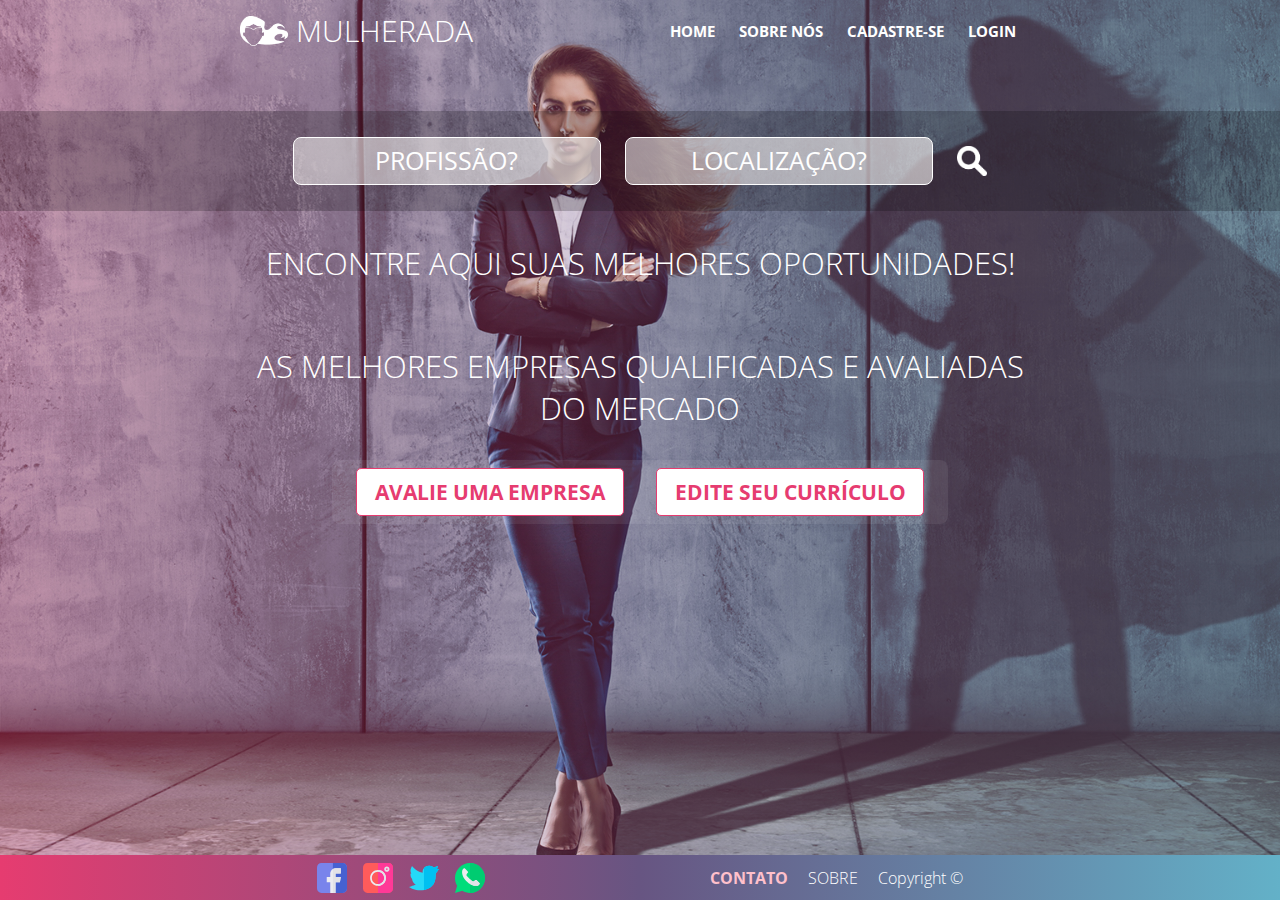
<file: index.html>
<!DOCTYPE html>
<html lang="pt-br">
    <head>
        <meta charset="UTF-8">
        <meta name="viewport" content="width=device-width, initial-scale=1.0">
        <meta http-equiv="X-UA-Compatible" content="ie=edge">
        <title>MULHERADA</title>
        <link href="https://fonts.googleapis.com/css?family=Open+Sans:300" rel="stylesheet">
        <link rel="stylesheet" href="./css/main.css">
    </head>
    
    <body>
        <!--Esse container-body deixa todo a página centralizada com margem igual -->
        <!-- <div class="container-body"></div> -->
        <!-- HEADER FIXO -->
        <header>
            <div class="container">
                <div>
                    <img src="./img/ww_white.png" />
                    <span class="mulherada-logo">MULHERADA</span>
                </div>
                <nav>
                    <a href="index.html">Home</a>
                    <a href="sobrenos.html">Sobre nós</a>
                    <a href="cadastro-usuario.html">Cadastre-se</a>
                    <a href="login.html">Login</a>
                </nav>
            </div>
        </header>
        <!-- MAIN -->
        <main>

            <!-- BUSCA -->
            <section class="busca-container centralizado">
                <div class="container">

                    <section class= "busca">
                        <span for="cargo"></span>
                        <input id="cargo"  type="text" name="cargo" size="30" placeholder="PROFISSÃO?">
                    </section>
                    
                    <section class= "busca">
                        <span for="localidade"></span>
                        <input id="localidade" type="text" name="cargo" size="30" placeholder="LOCALIZAÇÃO?">
                    </section>
                    <a href="lista-vagas.html"><img class="botao-busca" src="./img/branco.png" alt="" srcset=""></a>
                </div>
                
            </section>

            <section class="texto-container centralizado">
                <div class="container">
                    <p>ENCONTRE AQUI SUAS MELHORES OPORTUNIDADES!</p>
                    <p>AS MELHORES EMPRESAS QUALIFICADAS E AVALIADAS DO MERCADO</p>
                </div>
            </section>

            <section class="conteudo-container centralizado">
                <div class="container">
                    <a class="button" href="avaliacao.html">AVALIE UMA EMPRESA</a>
                    <a class="button" href="curriculo.html">EDITE SEU CURRÍCULO</a>
                </div>
            </section>
        </main>
        
        
        <!-- FOOTER FIXO-->
        <footer class="centralizado">
            <div class="container">
                <div class="img-footer">
                    <img src="./img/facebook (1).svg" alt="facebook" srcset="">
                    <img src="./img/instagram (1).svg" alt="instagran" srcset="">
                    <img src="./img/twitter.svg" alt="twitter" srcset="">
                    <img src="./img/whatsapp.svg" alt="whatsapp" srcset="">
                </div>
                <ul>
                    <li><a class="email-index" href="mailto:priscilauchoaa@gmail.com" target="_top">CONTATO</a></li>
                    <li>SOBRE</li>
                    <li>Copyright ©</li>
                </ul>
            </div>
        </footer>

    
</html>
</file>
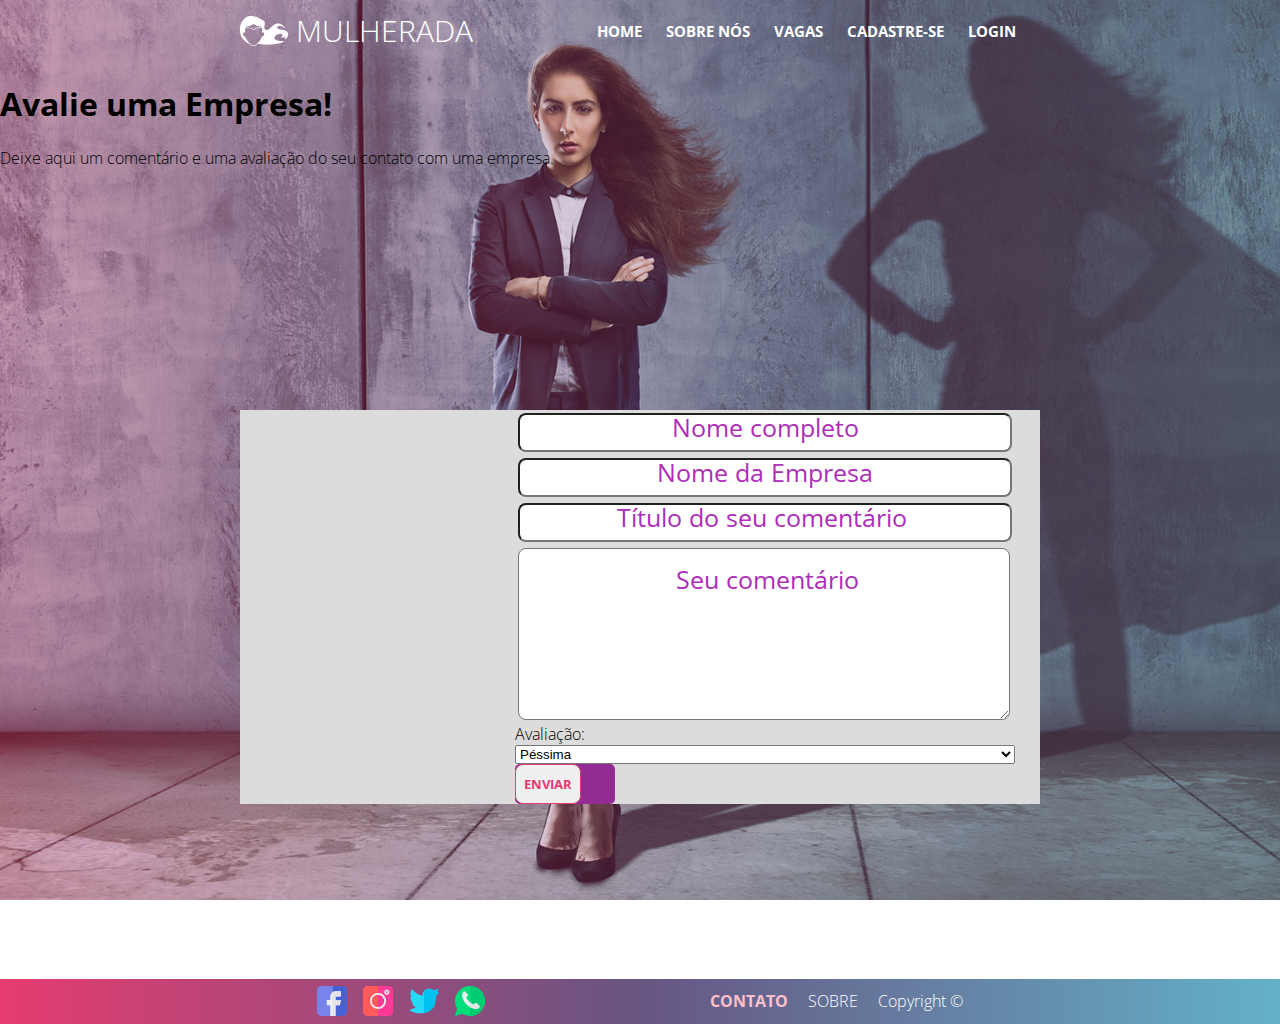
<file: avaliacao.html>
<!-- MAYARA -  avaliação de empresas -->
<!DOCTYPE html>
<html lang="pt-br">
    <head>
        <meta charset="UTF-8">
        <meta name="viewport" content="width=device-width, initial-scale=1.0">
        <meta http-equiv="X-UA-Compatible" content="ie=edge">
        <title>MULHERADA</title>
        <link href="https://fonts.googleapis.com/css?family=Open+Sans:300" rel="stylesheet">
        <link rel="stylesheet" href="./css/main.css">
        <link href="https://fonts.googleapis.com/css?family=Open+Sans:300" rel="stylesheet">
        <link rel="stylesheet" href="./css/main.css">
        <link rel="stylesheet" href="css/stylesAvaliacao.css">
    
    </head>
    
    <body>
        <!--Esse container-body deixa todo a página centralizada com margem igual -->
        <!-- <div class="container-body"></div> -->
       <!-- HEADER FIXO -->
        <header>
            <div class="container">
                <div>
                    <img src="./img/ww_white.png    " />
                    <span class="mulherada-logo">MULHERADA</span>
                        </div>
                            <nav>
                                <a href="index.html">Home</a>
                                <a href="sobrenos.html">Sobre nós</a>
                                <a href="vagas.html">Vagas</a>
                                <a href="usuario.html">Cadastre-se</a>
                                <a href="usuario.html">Login</a>
                            </nav>
                    </div>
        </header>
       
     <div class="centralizarH1">
        <h1>Avalie uma Empresa!</h1>
     </div>

     <div class="centralizarP">
        <p>Deixe aqui um comentário e uma avaliação do seu contato com uma empresa.</p>
     </div>
     
    <main class="centralizado">
        <form class="container" action="." method="post">
            <div class="avaliacao-empresa">
                 <input type="text" placeholder="Nome completo">
                 <input type="text" placeholder="Nome da Empresa">
                <input type="text" placeholder="Título do seu comentário ">
                <textarea name="" id="" cols="30" rows="10" placeholder=" Seu comentário"></textarea>
                Avaliação: <select>
                        <option>Péssima</option>
                        <option>Ruím</option>
                        <option>Normal</option>
                        <option>Boa</option>
                        <option>Ótima</option>
                    </select>
                    <div class="botao-avaliacao">
                        <Button>Enviar</Button>
                    </div>
            </div>
        </form>
        <!-- <img src="img/executivo-etnico-africano-com-adesivos-no-escritorio_79295-4908.jpg" alt=""> -->
    </main>

   <footer class="centralizado">
            <div class="container">
                <div class="img-footer">
                    <img src="./img/facebook (1).svg" alt="facebook" srcset="">
                    <img src="./img/instagram (1).svg" alt="instagran" srcset="">
                    <img src="./img/twitter.svg" alt="twitter" srcset="">
                    <img src="./img/whatsapp.svg" alt="whatsapp" srcset="">
                </div>
                <ul>
                    <li><a class="email-index" href="mailto:priscilauchoaa@gmail.com" target="_top">CONTATO</a></li>
                    <li>SOBRE</li>
                    <li>Copyright ©</li>
                </ul>
            </div>
        </footer>
</body>

</html>
</file>
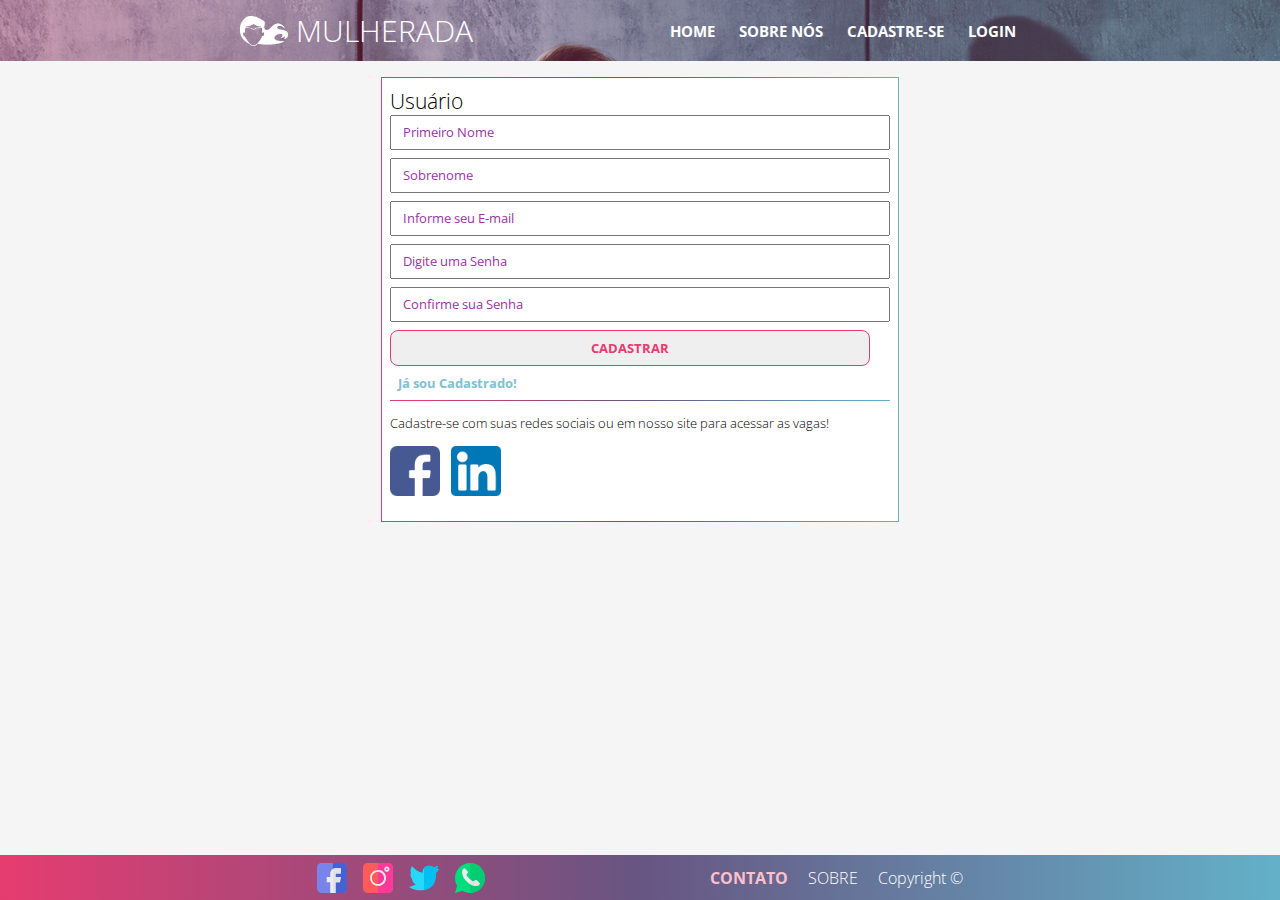
<file: cadastro-usuario.html>
<!DOCTYPE html>
<html lang="pt-br">

    <head>
        <meta charset="UTF-8">
        <meta name="viewport" content="width=device-width, initial-scale=1.0">
        <meta http-equiv="X-UA-Compatible" content="ie=edge">
        <title>MULHERADA</title>
        <link href="https://fonts.googleapis.com/css?family=Open+Sans:300" rel="stylesheet">
        <link rel="stylesheet" href="./css/main.css">
        <link rel="stylesheet" href="./css/usuario.css">
    </head>

    <body>
        <!--Esse container-body deixa todo a página centralizada com margem igual -->
        <!-- <div class="container-body"></div> -->
        <!-- HEADER FIXO -->
        <header>
            <div class="container">
                <div>
                    <img src="./img/ww_white.png" />
                    <span class="mulherada-logo">MULHERADA</span>
                </div>
                <nav>
                    <a href="index.html">Home</a>
                    <a href="sobrenos.html">Sobre nós</a>
                    <a href="cadastro-usuario.html">Cadastre-se</a>
                    <a href="login.html">Login</a>
                </nav>
            </div>
        </header>


        <!-- MAIN -->
        <main>

            <div class="centralizado">


                <form class="form-usuario borda-padrao" name="formUsuario" action="" method="POST">

                    <span class="user">Usuário</span>

                    <input type="text" name="nome" required="required" placeholder="Primeiro Nome">
                    <input type="text" name="sobrenome" required="required" placeholder="Sobrenome">
                    <input type="email" name="email" required="required" placeholder="Informe seu E-mail">
                    <input type="password" name="senha" required="required" placeholder="Digite uma Senha">
                    <input type="password" name="senha" required="required" placeholder="Confirme sua Senha ">
                    <input type="submit" name="enviar" value="Cadastrar">

                    <a href="login.html"> Já sou Cadastrado! </a>

                    <div class="divisor-horizontal"></div>

                    <p> Cadastre-se com suas redes sociais ou em nosso site para acessar as vagas!</p>

                    <p class="botoes-rede-social">
                        <img src="./img/facebook.png">
                        <img src="./img/linkedin.png">
                    </p>
                </form>
            </div>
        </main>

        <footer class="centralizado">
            <div class="container">
                <div class="img-footer">
                    <img src="./img/facebook (1).svg" alt="facebook" srcset="">
                    <img src="./img/instagram (1).svg" alt="instagran" srcset="">
                    <img src="./img/twitter.svg" alt="twitter" srcset="">
                    <img src="./img/whatsapp.svg" alt="whatsapp" srcset="">
                </div>
                <ul>
                    <li><a class="email-index" href="mailto:priscilauchoaa@gmail.com" target="_top">CONTATO</a></li>
                    <li>SOBRE</li>
                    <li>Copyright ©</li>
                </ul>
            </div>
        </footer>
    </body>

</html>
</file>
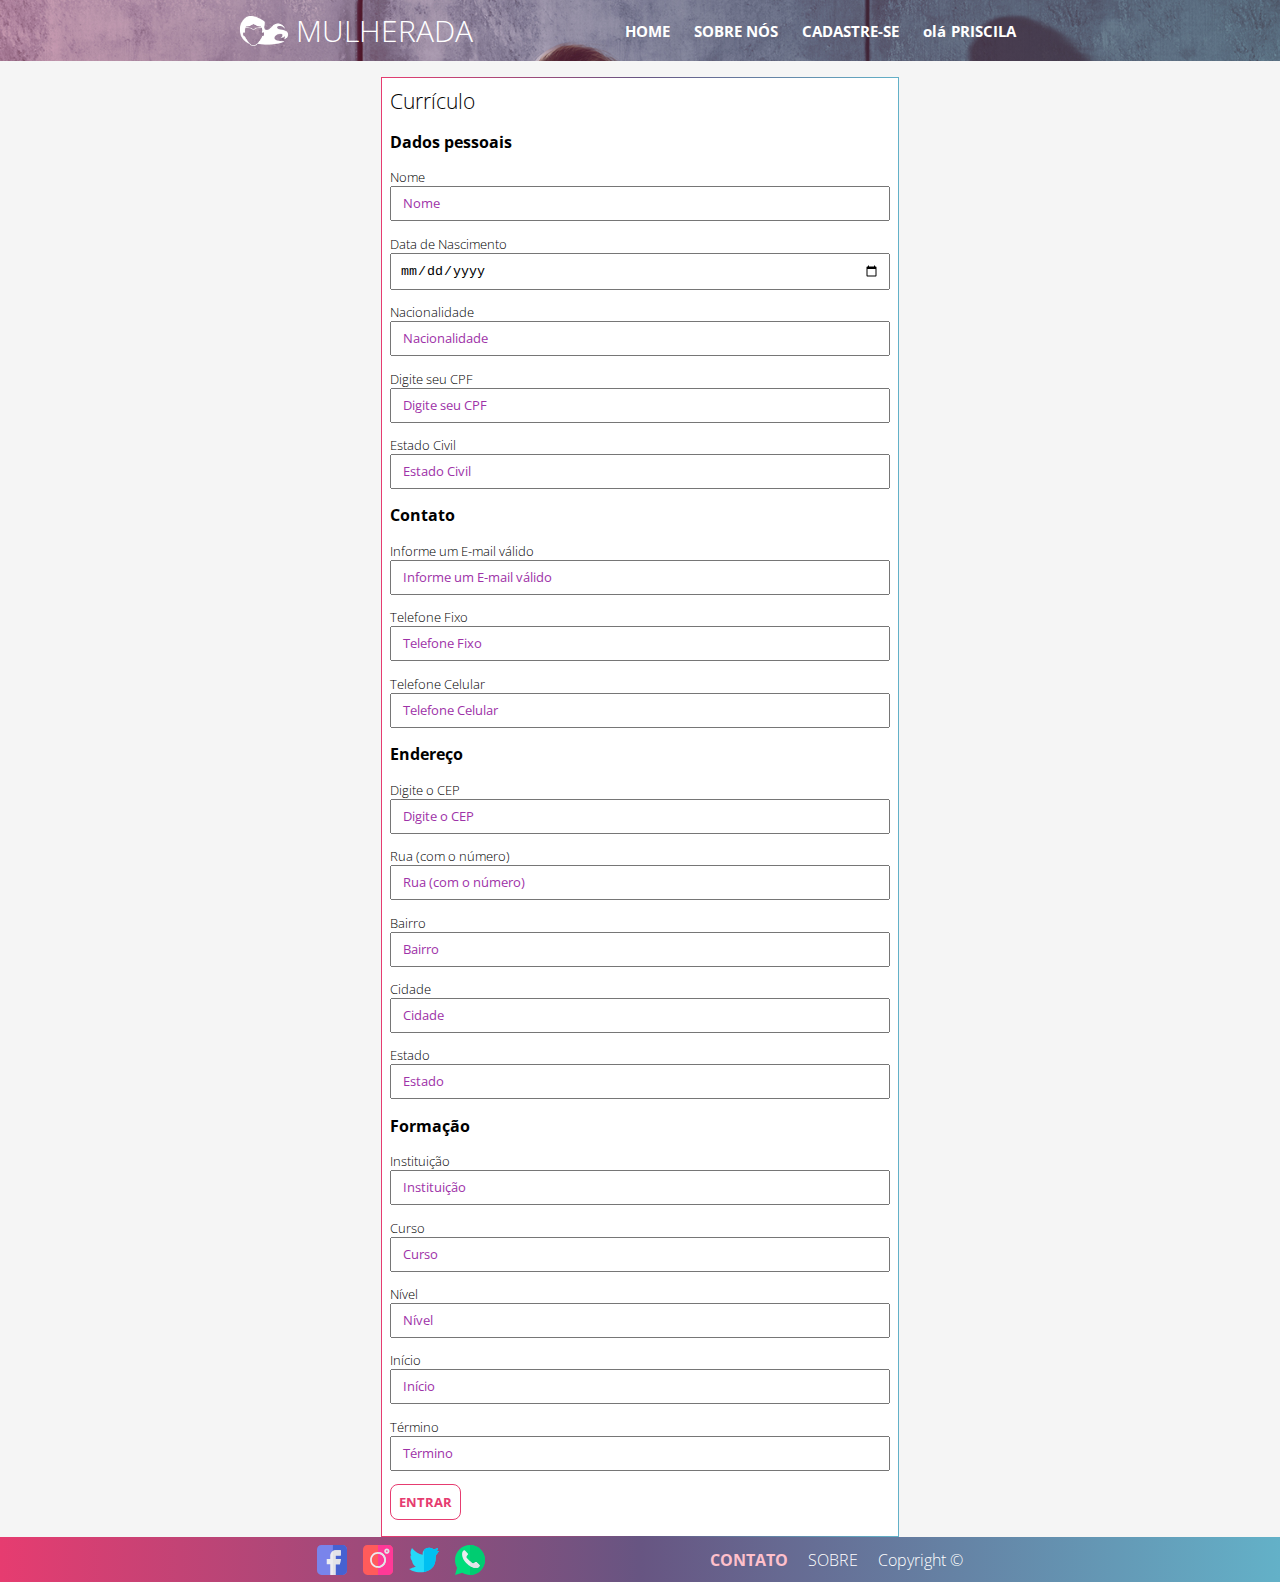
<file: curriculo.html>
<!-- ESTER -cadastro do curriculo do usuário -->
<!DOCTYPE html>
<html lang="pt-br">
    <head>
        <meta charset="UTF-8">
        <meta name="viewport" content="width=device-width, initial-scale=1.0">
        <meta http-equiv="X-UA-Compatible" content="ie=edge">
        <title>MULHERADA</title>
        <link href="https://fonts.googleapis.com/css?family=Open+Sans:300" rel="stylesheet">
        <link rel="stylesheet" href="./css/main.css">
        <link rel="stylesheet" href="./css/usuario.css">
    </head>
    
    <body>
        <!--Esse container-body deixa todo a página centralizada com margem igual -->
        <!-- <div class="container-body"></div> -->
        <!-- HEADER FIXO -->
        <header>
            <div class="container">
                <div>
                    <img src="./img/ww_white.png" />
                    <span class="mulherada-logo">MULHERADA</span>
                </div>
                <nav>
                    <a href="index.html">Home</a>
                    <a href="sobrenos.html">Sobre nós</a>
                    <a href="cadastro-usuario.html">Cadastre-se</a>
                    <a href="login.html"><div>Olá </div> Priscila</a>
                </nav>
            </div>
        </header>

        <main>

            <div class="centralizado">

                <form class="form-usuario borda-padrao" name="formUsuario" action="" method="POST">


                    <span class="user">Currículo</span>

                    <h3>Dados pessoais</h3>

                    <p class="nome">
                        Nome <input type="text" name="nome" required="required" placeholder="Nome">
                    </p>

                    <p class="dataNascimento">
                        Data de Nascimento <input type="date" name="calendario" required="required" placeholder="Data de Nascimento">
                    </p>

                    <p class="nacionalidade">
                        Nacionalidade <input type="text" name="nacionalidade" required="required" placeholder="Nacionalidade">
                    </p>

                    <p class="cpf">
                        Digite seu CPF <input type="number" name="numero" required="required" placeholder="Digite seu CPF">
                    </p>

                    <p class="estadoCivil">
                        Estado Civil <input type="text" name="estadoCivil" required="required" placeholder="Estado Civil">
                    </p>

                    <h3>Contato</h3>

                    <p class="email">
                        Informe um E-mail válido <input type="email" name="email" required="required" placeholder="Informe um E-mail válido">
                    </p>

                    <p class="telefone">
                        Telefone Fixo <input type="text" name="telefone" required="required" placeholder="Telefone Fixo">
                    </p>

                    <p class="telefoneCel">
                        Telefone Celular <input type="text" name="telefoneCel" required="required" placeholder="Telefone Celular">
                    </p>

                    <h3>Endereço</h3>

                    <p class="cep">
                        Digite o CEP <input type="text" name="cep" required="required" placeholder="Digite o CEP">
                    </p>

                    <p class="rua">
                        Rua (com o número) <input type="text" name="rua" required="required" placeholder="Rua (com o número)">
                    </p>

                    <p class="bairro">
                        Bairro <input type="text" name="bairro" required="required" placeholder="Bairro">
                    </p>

                    <p class="cidade">
                        Cidade <input type="text" name="cidade" required="required" placeholder="Cidade">
                    </p>

                    <p class="estado">
                        Estado <input type="text" name="estado" required="required" placeholder="Estado">
                    </p>

                    <h3>Formação</h3>

                    <p class="Instituição">
                        Instituição <input type="text" name="Instituição" required="required" placeholder="Instituição">
                    </p>

                    <p class="curso">
                        Curso <input type="text" name="curso" required="required" placeholder="Curso">
                    </p>

                    <p class="nivel">
                        Nível <input type="text" name="nivel" required="required" placeholder="Nível">
                    </p>

                    <p class="periodo">
                        Início <input type="text" name="inicio" required="required" placeholder="Início">
                    </p>

                    <p class="periodo">
                        Término <input type="text" name="termino" required="required" placeholder="Término">
                    </p>

                    <a href="index-logado.html" class="button" type="submit">Entrar</a>

                </form>
            </div>
        </main>

        <footer class="centralizado">
                <div class="container">
                    <div class="img-footer">
                        <img src="./img/facebook (1).svg" alt="facebook" srcset="">
                        <img src="./img/instagram (1).svg" alt="instagran" srcset="">
                        <img src="./img/twitter.svg" alt="twitter" srcset="">
                        <img src="./img/whatsapp.svg" alt="whatsapp" srcset="">
                    </div>
                    <ul>
                        <li><a class="email-index" href="mailto:priscilauchoaa@gmail.com" target="_top">CONTATO</a></li>
                        <li>SOBRE</li>
                        <li>Copyright ©</li>
                    </ul>
                </div>
            </footer>
    </body>

    </html>
</file>
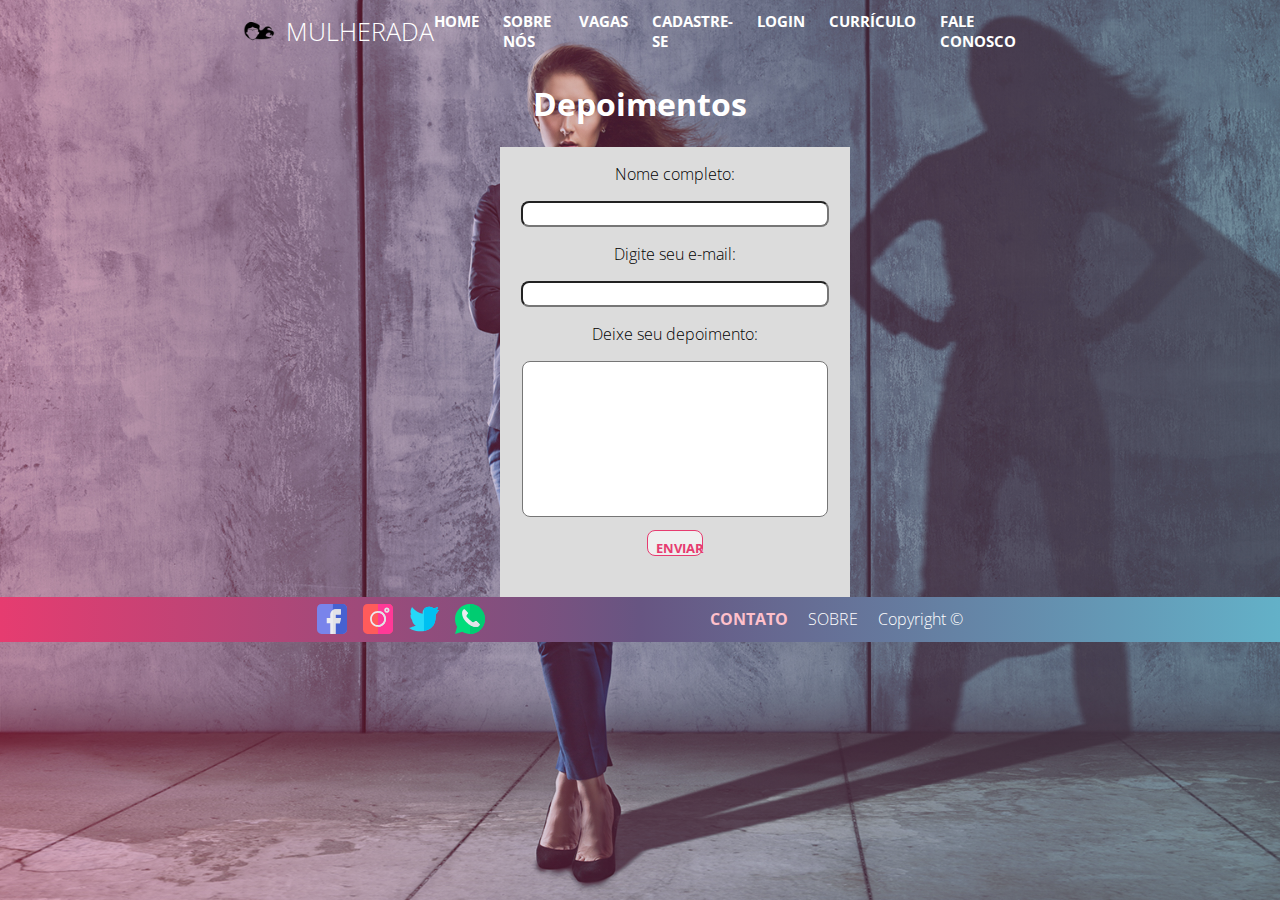
<file: depoimentos.html>
<!-- ALINE - postar depoimentos -->
<!DOCTYPE html>
<html lang="pt-br">
    <head>
        <meta charset="UTF-8">
        <meta name="viewport" content="width=device-width, initial-scale=1.0">
        <meta http-equiv="X-UA-Compatible" content="ie=edge">
        <title>MULHERADA</title>
        <link href="https://fonts.googleapis.com/css?family=Open+Sans:300" rel="stylesheet">
        <link rel="stylesheet" href="./css/main.css">
        <link rel="stylesheet" href="css/depoimento.css">
    </head>
    
    <body>
        <!--Esse container-body deixa todo a página centralizada com margem igual -->
        <!-- <div class="container-body"></div> -->
       <!-- HEADER FIXO -->
        <header>
            <div class="container">
                <div>
                    <img src="./img/icone1.png    " />
                    <span>MULHERADA</span>
                </div>
                <nav>
                    <a href="index.html">Home</a>
                    <a href="sobrenos.html">Sobre nós</a>
                    <a href="vagas.html">Vagas</a>
                    <a href="usuario.html">Cadastre-se</a>
                    <a href="usuario.html">Login</a>
                    <a href="curriculo.html">Currículo</a>
                <a href="faleconosco.html">fale Conosco</a>
                    
                    
                </nav>
            </div>
        </header>

        <h1>Depoimentos</h1>

        <div class="depoimento">
            <p>Nome completo:</p>
            <input type="nome">
            <p>Digite seu e-mail:</p>
            <input type="email">
            <p>Deixe seu depoimento:</p>
            <textarea> </textarea>
            <button>Enviar </button> 
        
        </div>
        <footer class="centralizado">
                <div class="container">
                    <div class="img-footer">
                        <img src="./img/facebook (1).svg" alt="facebook" srcset="">
                        <img src="./img/instagram (1).svg" alt="instagran" srcset="">
                        <img src="./img/twitter.svg" alt="twitter" srcset="">
                        <img src="./img/whatsapp.svg" alt="whatsapp" srcset="">
                    </div>
                    <ul>
                        <li><a class="email-index" href="mailto:priscilauchoaa@gmail.com" target="_top">CONTATO</a></li>
                        <li>SOBRE</li>
                        <li>Copyright ©</li>
                    </ul>
                </div>
            </footer>
       </body>
</file>
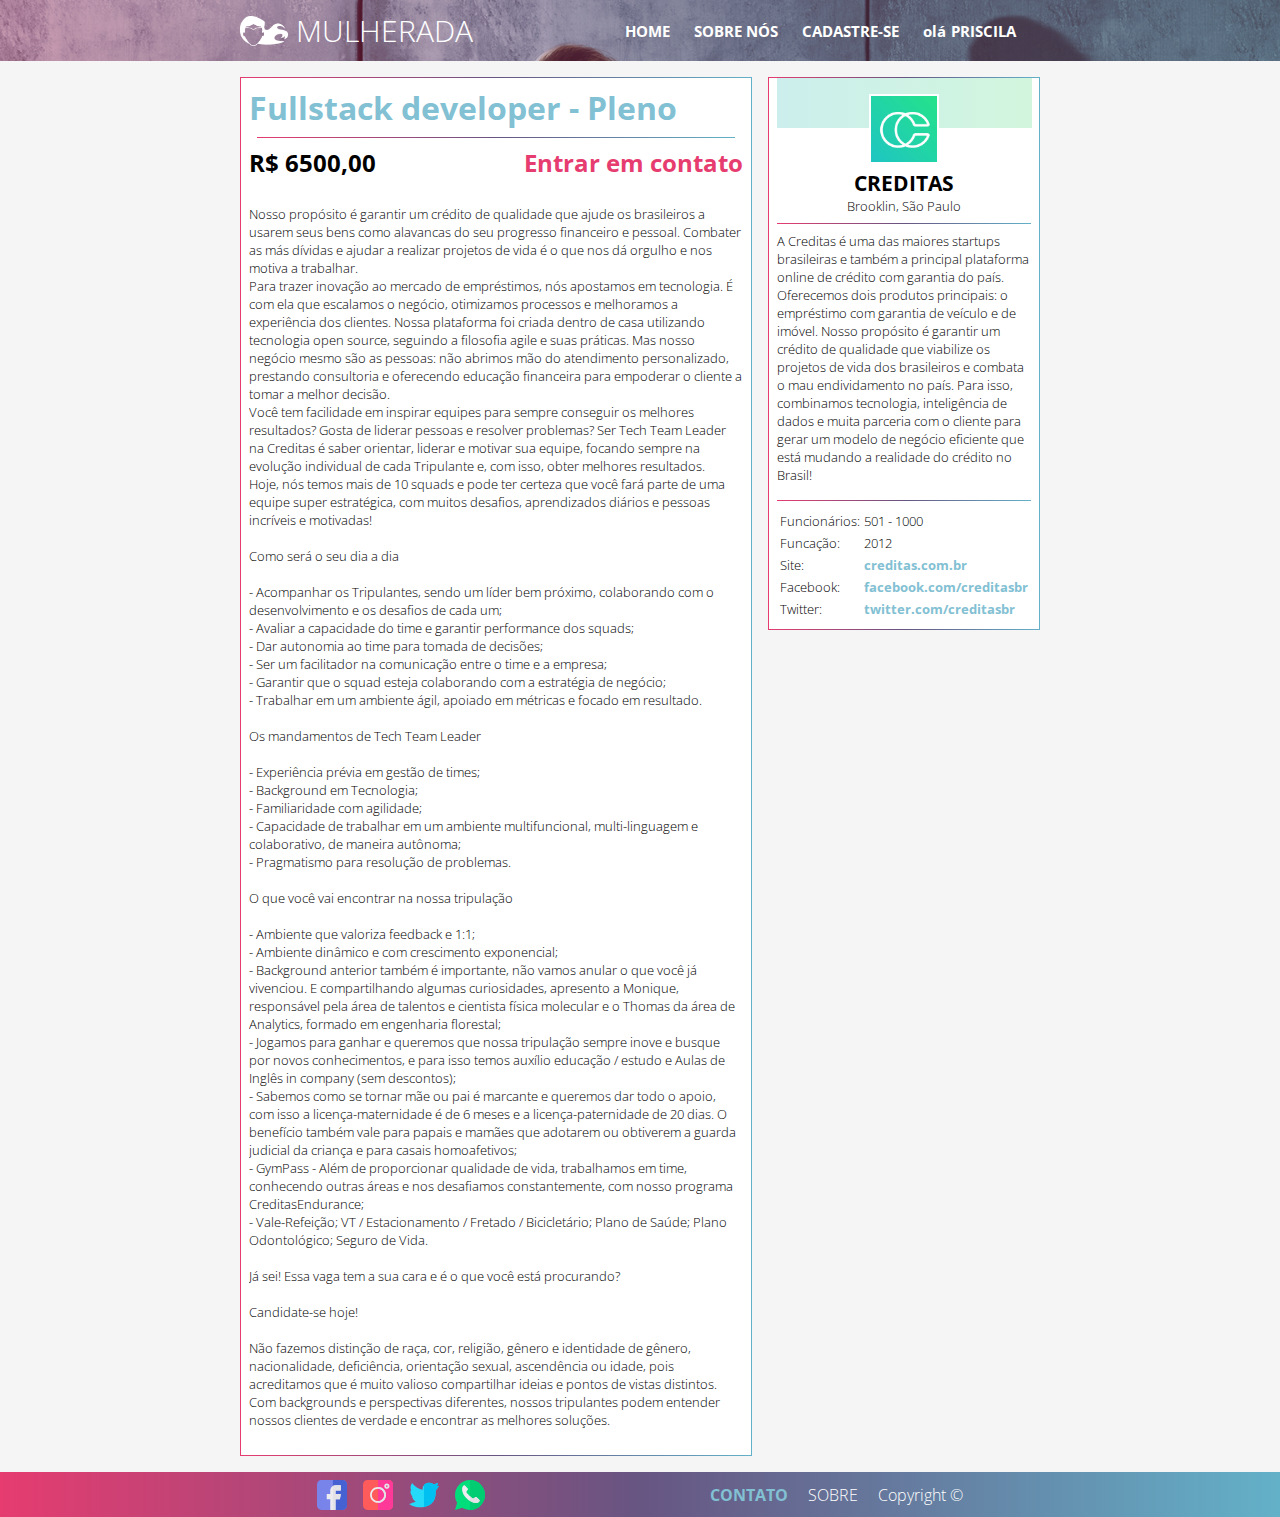
<file: descricao-vaga.html>
<!DOCTYPE html>
<html lang="pt-br">
    <head>
        <meta charset="UTF-8">
        <meta name="viewport" content="width=device-width, initial-scale=1.0">
        <meta http-equiv="X-UA-Compatible" content="ie=edge">
        <title>MULHERADA</title>
        <link href="https://fonts.googleapis.com/css?family=Open+Sans:300" rel="stylesheet">
        <link rel="stylesheet" href="./css/main.css">
        <link rel="stylesheet" href="./css/descricao-vaga.css">
    </head>

    <body>
        <!--Esse container-body deixa todo a página centralizada com margem igual -->
        <!-- <div class="container-body"></div> -->
        <!-- HEADER FIXO -->
        <header>
            <div class="container">
                <div>
                    <img src="./img/ww_white.png" />
                    <span class="mulherada-logo">MULHERADA</span>
                </div>
                <nav>
                    <a href="index.html">Home</a>
                    <a href="sobrenos.html">Sobre nós</a>
                    <a href="cadastro-usuario.html">Cadastre-se</a>
                    <a href="login.html"><div>Olá </div> Priscila</a>
                </nav>
            </div>
        </header>

        <!-- MAIN -->
        <main>  

            <section class="centralizado">
              <div class="detalhe-conteudo container">

                <div class="detalhe-container borda-padrao">
                    <a class="nome">Fullstack developer - Pleno</a>
                    <div class="divisor-horizontal"></div>

                    <a href="mailto:teste@gmail.com" class="aplicar">Entrar em contato</a>
                    <span class="salario">R$ 6500,00</span>
                    <article class="descricao">
Nosso propósito é garantir um crédito de qualidade que ajude os brasileiros a usarem seus bens como alavancas do seu progresso financeiro e pessoal. Combater as más dívidas e ajudar a realizar projetos de vida é o que nos dá orgulho e nos motiva a trabalhar.
Para trazer inovação ao mercado de empréstimos, nós apostamos em tecnologia. É com ela que escalamos o negócio, otimizamos processos e melhoramos a experiência dos clientes. Nossa plataforma foi criada dentro de casa utilizando tecnologia open source, seguindo a filosofia agile e suas práticas. Mas nosso negócio mesmo são as pessoas: não abrimos mão do atendimento personalizado, prestando consultoria e oferecendo educação financeira para empoderar o cliente a tomar a melhor decisão.
Você tem facilidade em inspirar equipes para sempre conseguir os melhores resultados? Gosta de liderar pessoas e resolver problemas? Ser Tech Team Leader na Creditas é saber orientar, liderar e motivar sua equipe, focando sempre na evolução individual de cada Tripulante e, com isso, obter melhores resultados.
Hoje, nós temos mais de 10 squads e pode ter certeza que você fará parte de uma equipe super estratégica, com muitos desafios, aprendizados diários e pessoas incríveis e motivadas!

Como será o seu dia a dia

- Acompanhar os Tripulantes, sendo um líder bem próximo, colaborando com o desenvolvimento e os desafios de cada um;
- Avaliar a capacidade do time e garantir performance dos squads;
- Dar autonomia ao time para tomada de decisões;
- Ser um facilitador na comunicação entre o time e a empresa;
- Garantir que o squad esteja colaborando com a estratégia de negócio;
- Trabalhar em um ambiente ágil, apoiado em métricas e focado em resultado.

Os mandamentos de Tech Team Leader

- Experiência prévia em gestão de times;
- Background em Tecnologia;
- Familiaridade com agilidade;
- Capacidade de trabalhar em um ambiente multifuncional, multi-linguagem e colaborativo, de maneira autônoma;
- Pragmatismo para resolução de problemas.

O que você vai encontrar na nossa tripulação

- Ambiente que valoriza feedback e 1:1;
- Ambiente dinâmico e com crescimento exponencial;
- Background anterior também é importante, não vamos anular o que você já vivenciou. E compartilhando algumas curiosidades, apresento a Monique, responsável pela área de talentos e cientista física molecular e o Thomas da área de Analytics, formado em engenharia florestal;
- Jogamos para ganhar e queremos que nossa tripulação sempre inove e busque por novos conhecimentos, e para isso temos auxílio educação / estudo e Aulas de Inglês in company (sem descontos);
- Sabemos como se tornar mãe ou pai é marcante e queremos dar todo o apoio, com isso a licença-maternidade é de 6 meses e a licença-paternidade de 20 dias. O benefício também vale para papais e mamães que adotarem ou obtiverem a guarda judicial da criança e para casais homoafetivos;
- GymPass - Além de proporcionar qualidade de vida, trabalhamos em time, conhecendo outras áreas e nos desafiamos constantemente, com nosso programa CreditasEndurance;
- Vale-Refeição; VT / Estacionamento / Fretado / Bicicletário; Plano de Saúde; Plano Odontológico; Seguro de Vida.

Já sei! Essa vaga tem a sua cara e é o que você está procurando?

Candidate-se hoje!

Não fazemos distinção de raça, cor, religião, gênero e identidade de gênero, nacionalidade, deficiência, orientação sexual, ascendência ou idade, pois acreditamos que é muito valioso compartilhar ideias e pontos de vistas distintos. Com backgrounds e perspectivas diferentes, nossos tripulantes podem entender nossos clientes de verdade e encontrar as melhores soluções.
                    </article>
                </div>

                <aside class="painel-empresa borda-padrao">
                    <div class="foto-container">
                        <div class="cover"></div>
                        <img class="foto" src="./img/creditas.jpg" />
                    </div>
                    <span class="nome">CREDITAS</span>
                    <span class="cargo">Brooklin, São Paulo</span>
                    <div class="divisor-horizontal"></div>
                    <article class="bio">
                        A Creditas é uma das maiores startups brasileiras e também a principal plataforma online de crédito com garantia do país. Oferecemos dois produtos principais: o empréstimo com garantia de veículo e de imóvel. Nosso propósito é garantir um crédito de qualidade que viabilize os projetos de vida dos brasileiros e combata o mau endividamento no país. Para isso, combinamos tecnologia, inteligência de dados e muita parceria com o cliente para gerar um modelo de negócio eficiente que está mudando a realidade do crédito no Brasil! 
                    </article>
                    <div class="divisor-horizontal"></div>
                    <article class="bio">
                        <table>
                            <tr>
                                <td>Funcionários:</td>
                                <td>501 - 1000</td>
                            </tr>
                            <tr>
                                <td>Funcação:</td>
                                <td>2012</td>
                            </tr>
                            <tr>
                                <td>Site:</td>
                                <td><a href="http://www.creditas.com.br">creditas.com.br</a></td>
                            </tr>
                            <tr>
                                <td>Facebook:</td>
                                <td><a href="http://facebook.com/creditasbr">facebook.com/creditasbr</a></td>
                            </tr>
                            <tr>
                                <td>Twitter:</td>
                                <td><a href="http://twitter.com/creditasbr">twitter.com/creditasbr</a></td>
                            </tr>
                        </table>
                    </article>
                </aside>

              </div>
            </section>

        </main>

        <!-- FOOTER FIXO-->
        <footer class="centralizado">
            <div class="container">
                <div class="img-footer">
                    <img src="./img/facebook (1).svg" alt="facebook" srcset="">
                    <img src="./img/instagram (1).svg" alt="instagran" srcset="">
                    <img src="./img/twitter.svg" alt="twitter" srcset="">
                    <img src="./img/whatsapp.svg" alt="whatsapp" srcset="">
                </div>
                <ul>
                    <li><a class="email" href="mailto:priscilauchoaa@gmail.com" target="_top">CONTATO</a></li>
                    <li>SOBRE</li>
                    <li>Copyright ©</li>
                </ul>
            </div>
        </footer>


</html>
</file>
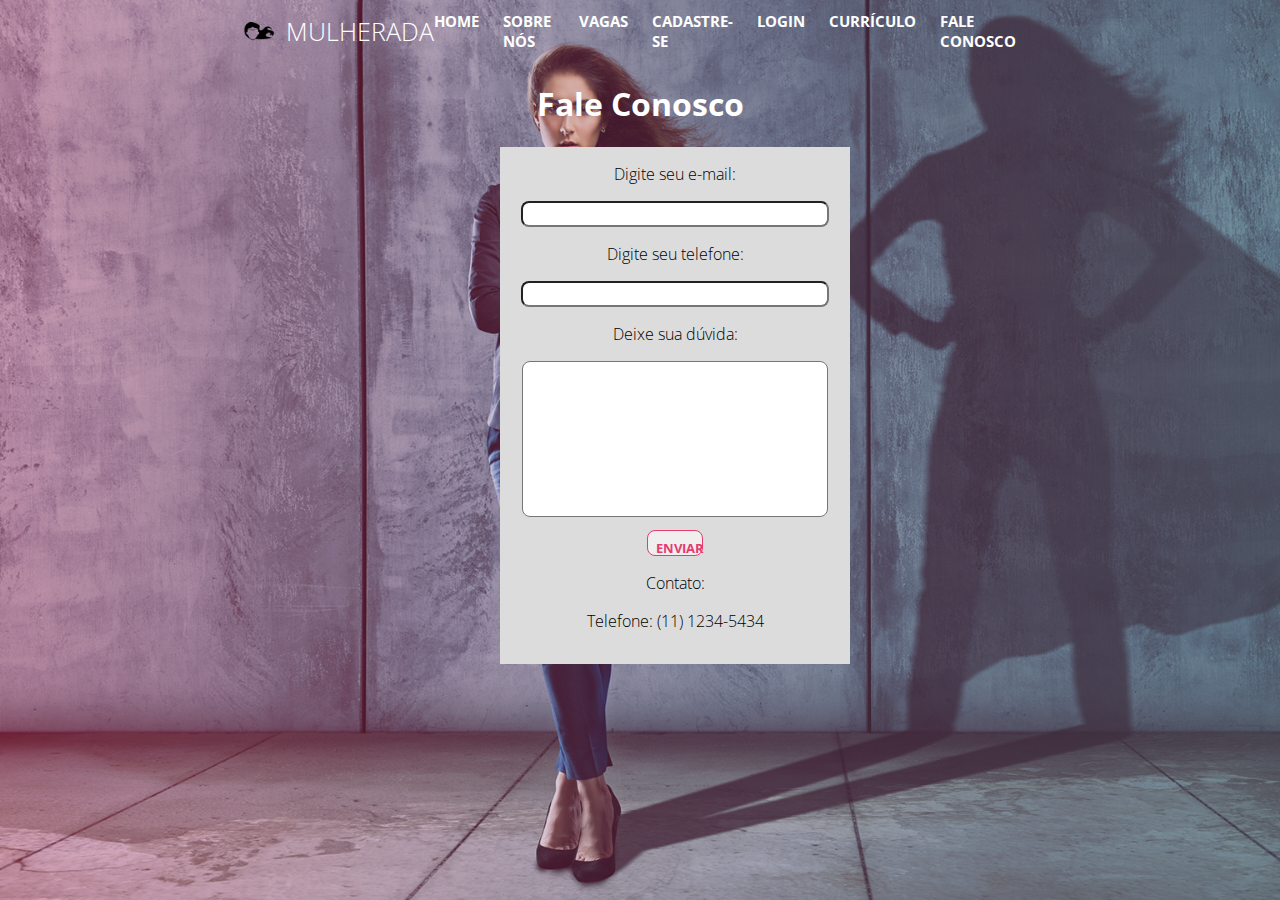
<file: faleconosco.html>
<!-- ALINE -->
<!DOCTYPE html>
<html lang="pt-br">
    <head>
        <meta charset="UTF-8">
        <meta name="viewport" content="width=device-width, initial-scale=1.0">
        <meta http-equiv="X-UA-Compatible" content="ie=edge">
        <title>MULHERADA</title>
        <link href="https://fonts.googleapis.com/css?family=Open+Sans:300" rel="stylesheet">
        <link rel="stylesheet" href="./css/main.css">
        <link rel="stylesheet" href="css/contato.css">
    </head>
    
    <body>
        <!--Esse container-body deixa todo a página centralizada com margem igual -->
        <!-- <div class="container-body"></div> -->
        <!-- HEADER FIXO -->
        <header>
            <div class="container">
                <div>
                    <img src="./img/icone1.png    " />
                    <span>MULHERADA</span>
                </div>
                <nav>
                    <a href="index.html">Home</a>
                    <a href="sobrenos.html">Sobre nós</a>
                    <a href="vagas.html">Vagas</a>
                    <a href="usuario.html">Cadastre-se</a>
                    <a href="usuario.html">Login</a>
                    <a href="curriculo.html">Currículo</a>
                <a href="faleconosco.html">fale Conosco</a>
                    
                    
                </nav>
            </div>
        </header>
<!-- ALINE -->
<!-- <!DOCTYPE html>
<html lang="pt-br">
<head>
    <meta charset="UTF-8">
    <meta name="viewport" content="width=device-width, initial-scale=1.0">
    <meta http-equiv="X-UA-Compatible" content="ie=edge">
    <link rel="stylesheet" href="contato.css">
    <title>Mulherada</title>
</head> -->
<body>
    <h1>
        Fale Conosco
    </h1>
    
    <div class="faleConosco">
        <p>Digite seu e-mail:</p>
        <input type="email"> 
        <p>Digite seu telefone:</p>
        <input type="telefone">
        <p>Deixe sua dúvida:</p>
        <textarea> </textarea> 
        <button>Enviar</button> 
        <p>Contato:</p>
        Telefone: (11) 1234-5434</p>
    </div>

    
</body>
</html>
</file>
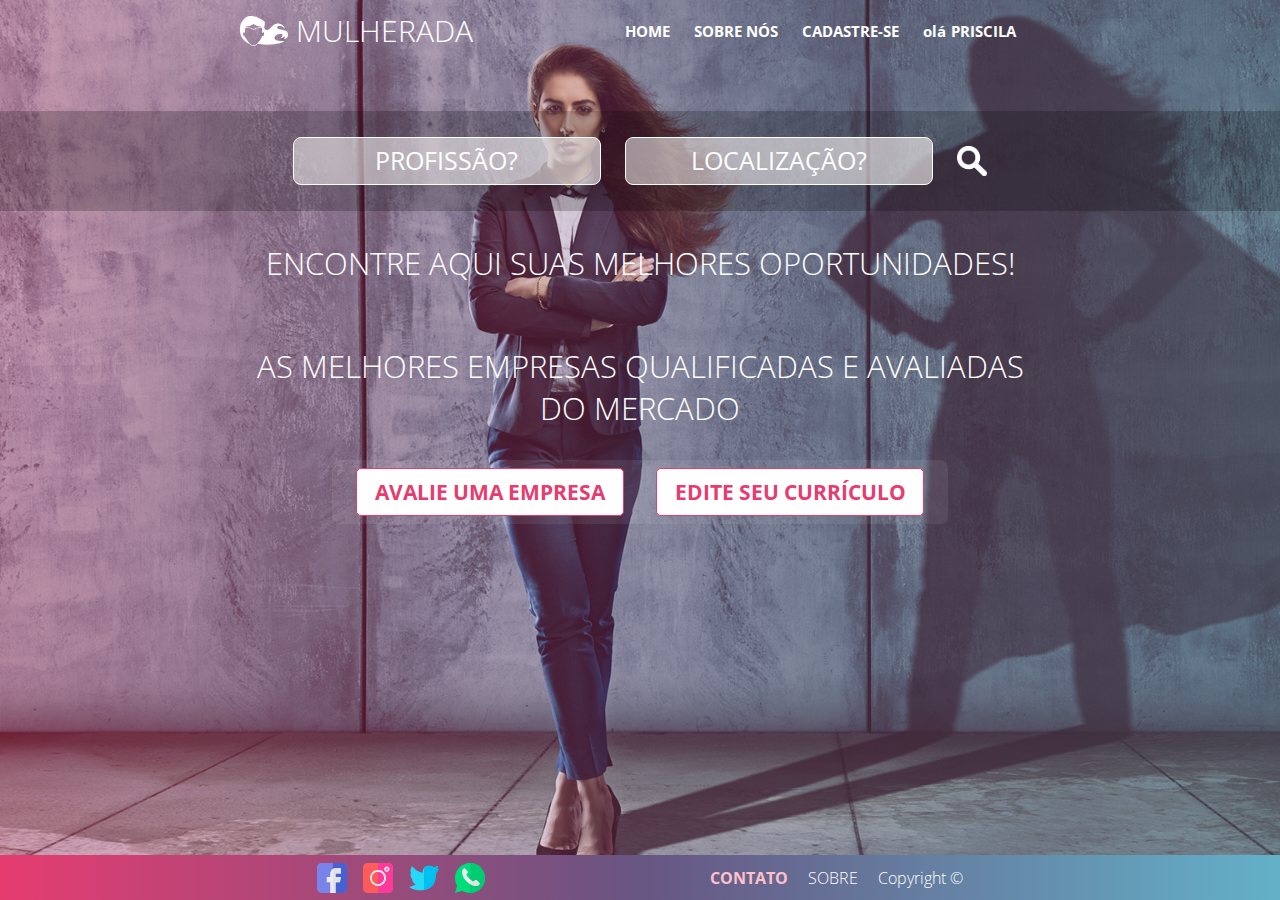
<file: index-logado.html>
<!DOCTYPE html>
<html lang="pt-br">
    <head>
        <meta charset="UTF-8">
        <meta name="viewport" content="width=device-width, initial-scale=1.0">
        <meta http-equiv="X-UA-Compatible" content="ie=edge">
        <title>MULHERADA</title>
        <link href="https://fonts.googleapis.com/css?family=Open+Sans:300" rel="stylesheet">
        <link rel="stylesheet" href="./css/main.css">
    </head>
    
    <body>
        <!--Esse container-body deixa todo a página centralizada com margem igual -->
        <!-- <div class="container-body"></div> -->
        <!-- HEADER FIXO -->
        <header>
            <div class="container">
                <div>
                    <img src="./img/ww_white.png" />
                    <span class="mulherada-logo">MULHERADA</span>
                </div>
                <nav>
                    <a href="index.html">Home</a>
                    <a href="sobrenos.html">Sobre nós</a>
                    <a href="cadastro-usuario.html">Cadastre-se</a>
                    <a href="login.html"><div>Olá </div> Priscila</a>
                </nav>
            </div>
        </header>
        <!-- MAIN -->
        <main>

            <!-- BUSCA -->
            <section class="busca-container centralizado">
                <div class="container">

                    <section class= "busca">
                        <span for="cargo"></span>
                        <input id="cargo"  type="text" name="cargo" size="30" placeholder="PROFISSÃO?">
                    </section>
                    
                    <section class= "busca">
                        <span for="localidade"></span>
                        <input id="localidade" type="text" name="cargo" size="30" placeholder="LOCALIZAÇÃO?">
                    </section>
                    <a href="lista-vagas.html"><img class="botao-busca" src="./img/branco.png" alt="" srcset=""></a>
                </div>
                
            </section>

            <section class="texto-container centralizado">
                <div class="container">
                    <p>ENCONTRE AQUI SUAS MELHORES OPORTUNIDADES!</p>
                    <p>AS MELHORES EMPRESAS QUALIFICADAS E AVALIADAS DO MERCADO</p>
                </div>
            </section>

            <section class="conteudo-container centralizado">
                <div class="container">
                    <a class="button" href="avaliacao.html">AVALIE UMA EMPRESA</a>
                    <a class="button" href="curriculo.html">EDITE SEU CURRÍCULO</a>
                </div>
            </section>
        </main>
        
        
        <!-- FOOTER FIXO-->
        <footer class="centralizado">
            <div class="container">
                <div class="img-footer">
                    <img src="./img/facebook (1).svg" alt="facebook" srcset="">
                    <img src="./img/instagram (1).svg" alt="instagran" srcset="">
                    <img src="./img/twitter.svg" alt="twitter" srcset="">
                    <img src="./img/whatsapp.svg" alt="whatsapp" srcset="">
                </div>
                <ul>
                    <li><a class="email-index" href="mailto:priscilauchoaa@gmail.com" target="_top">CONTATO</a></li>
                    <li>SOBRE</li>
                    <li>Copyright ©</li>
                </ul>
            </div>
        </footer>

    
</html>
</file>
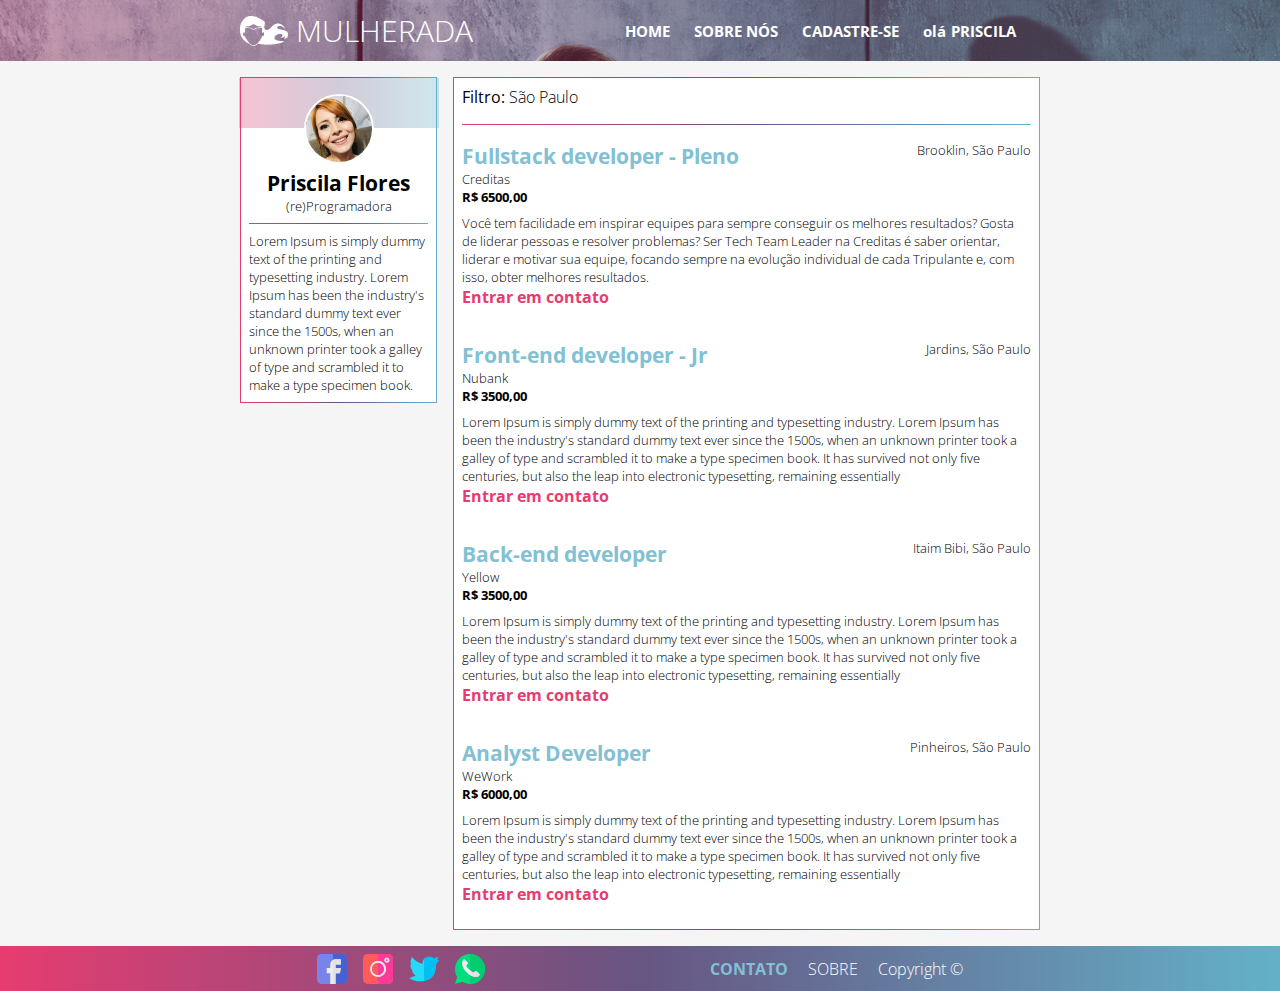
<file: lista-vagas.html>
<!DOCTYPE html>
<html lang="pt-br">
    <head>
        <meta charset="UTF-8">
        <meta name="viewport" content="width=device-width, initial-scale=1.0">
        <meta http-equiv="X-UA-Compatible" content="ie=edge">
        <title>MULHERADA</title>
        <link href="https://fonts.googleapis.com/css?family=Open+Sans:300" rel="stylesheet">
        <link rel="stylesheet" href="./css/main.css">
        <link rel="stylesheet" href="./css/lista-vagas.css">
    </head>

    <body>
        <!--Esse container-body deixa todo a página centralizada com margem igual -->
        <!-- <div class="container-body"></div> -->
        <!-- HEADER FIXO -->
        <header>
            <div class="container">
                <div>
                    <img src="./img/ww_white.png" />
                    <span class="mulherada-logo">MULHERADA</span>
                </div>
                <nav>
                    <a href="index.html">Home</a>
                    <a href="sobrenos.html">Sobre nós</a>
                    <a href="cadastro-usuario.html">Cadastre-se</a>
                    <a href="login.html"><div>Olá </div> Priscila</a>
                </nav>
            </div>
        </header>

        <!-- MAIN -->
        <main>  

            <section class="centralizado">
              <div class="lista-conteudo container">

                <aside class="painel-usuario borda-padrao">
                    <div class="foto-container">
                        <div class="cover"></div>
                        <img class="foto" src="./img/profile-picture.jpg" />
                    </div>
                    <span class="nome">Priscila Flores</span>
                    <span class="cargo">(re)Programadora</span>
                    <div class="divisor-horizontal"></div>
                    <article class="bio">
                        Lorem Ipsum is simply dummy text of the printing and typesetting industry. 
                        Lorem Ipsum has been the industry's standard dummy text ever since the 1500s, 
                        when an unknown printer took a galley of type and scrambled it to make a type specimen book.
                    </article>
                </aside>

                <div class="lista-resultado borda-padrao">
                    <section class="item ">
                        <b>Filtro:</b> São Paulo
                    </section>

                    <div class="divisor-horizontal"></div>

                    <section class="item vaga">
                        <span class="cidade">Brooklin, São Paulo</span>
                        <a href="descricao-vaga.html" class="nome">Fullstack developer - Pleno</a>
                        <span class="compania">Creditas</span>
                        <span class="salario">R$ 6500,00</span>
                        <article class="descricao">                                
                            Você tem facilidade em inspirar equipes para sempre conseguir os melhores resultados? Gosta de liderar pessoas e resolver problemas? Ser Tech Team Leader na Creditas é saber orientar, liderar e motivar sua equipe, focando sempre na evolução individual de cada Tripulante e, com isso, obter melhores resultados.
                        </article>
                        <a href="mailto:teste@gmail.com" class="aplicar">Entrar em contato</a>
                    </section>

                    <section class="item vaga">
                        <span class="cidade">Jardins, São Paulo</span>
                        <a href="javascript:alert('vaga')" class="nome">Front-end developer - Jr</a>
                        <span class="compania">Nubank</span>
                        <span class="salario">R$ 3500,00</span>
                        <article class="descricao">
                            Lorem Ipsum is simply dummy text of the printing and typesetting industry. Lorem Ipsum has been the industry's standard dummy text ever since the 1500s, when an unknown printer took a galley of type and scrambled it to make a type specimen book. It has survived not only five centuries, but also the leap into electronic typesetting, remaining essentially
                        </article>
                        <a href="mailto:teste@gmail.com" class="aplicar">Entrar em contato</a>
                    </section>

                    <section class="item vaga">
                        <span class="cidade">Itaim Bibi, São Paulo</span>
                        <a href="javascript:alert('vaga')" class="nome">Back-end developer</a>
                        <span class="compania">Yellow</span>
                        <span class="salario">R$ 3500,00</span>
                        <article class="descricao">
                            Lorem Ipsum is simply dummy text of the printing and typesetting industry. Lorem Ipsum has been the industry's standard dummy text ever since the 1500s, when an unknown printer took a galley of type and scrambled it to make a type specimen book. It has survived not only five centuries, but also the leap into electronic typesetting, remaining essentially
                        </article>
                        <a href="mailto:teste@gmail.com" class="aplicar">Entrar em contato</a>
                    </section>

                    <section class="item vaga">
                        <span class="cidade">Pinheiros, São Paulo</span>
                        <a href="javascript:alert('vaga')" class="nome">Analyst Developer</a>
                        <span class="compania">WeWork</span>
                        <span class="salario">R$ 6000,00</span>
                        <article class="descricao">
                            Lorem Ipsum is simply dummy text of the printing and typesetting industry. Lorem Ipsum has been the industry's standard dummy text ever since the 1500s, when an unknown printer took a galley of type and scrambled it to make a type specimen book. It has survived not only five centuries, but also the leap into electronic typesetting, remaining essentially
                        </article>
                        <a href="mailto:teste@gmail.com" class="aplicar">Entrar em contato</a>
                    </section>
                </div>

              </div>
            </section>

        </main>

        <!-- FOOTER FIXO-->
        <footer class="centralizado">
            <div class="container">
                <div class="img-footer">
                    <img src="./img/facebook (1).svg" alt="facebook" srcset="">
                    <img src="./img/instagram (1).svg" alt="instagran" srcset="">
                    <img src="./img/twitter.svg" alt="twitter" srcset="">
                    <img src="./img/whatsapp.svg" alt="whatsapp" srcset="">
                </div>
                <ul>
                    <li><a class="email" href="mailto:priscilauchoaa@gmail.com" target="_top">CONTATO</a></li>
                    <li>SOBRE</li>
                    <li>Copyright ©</li>
                </ul>
            </div>
        </footer>


</html>
</file>
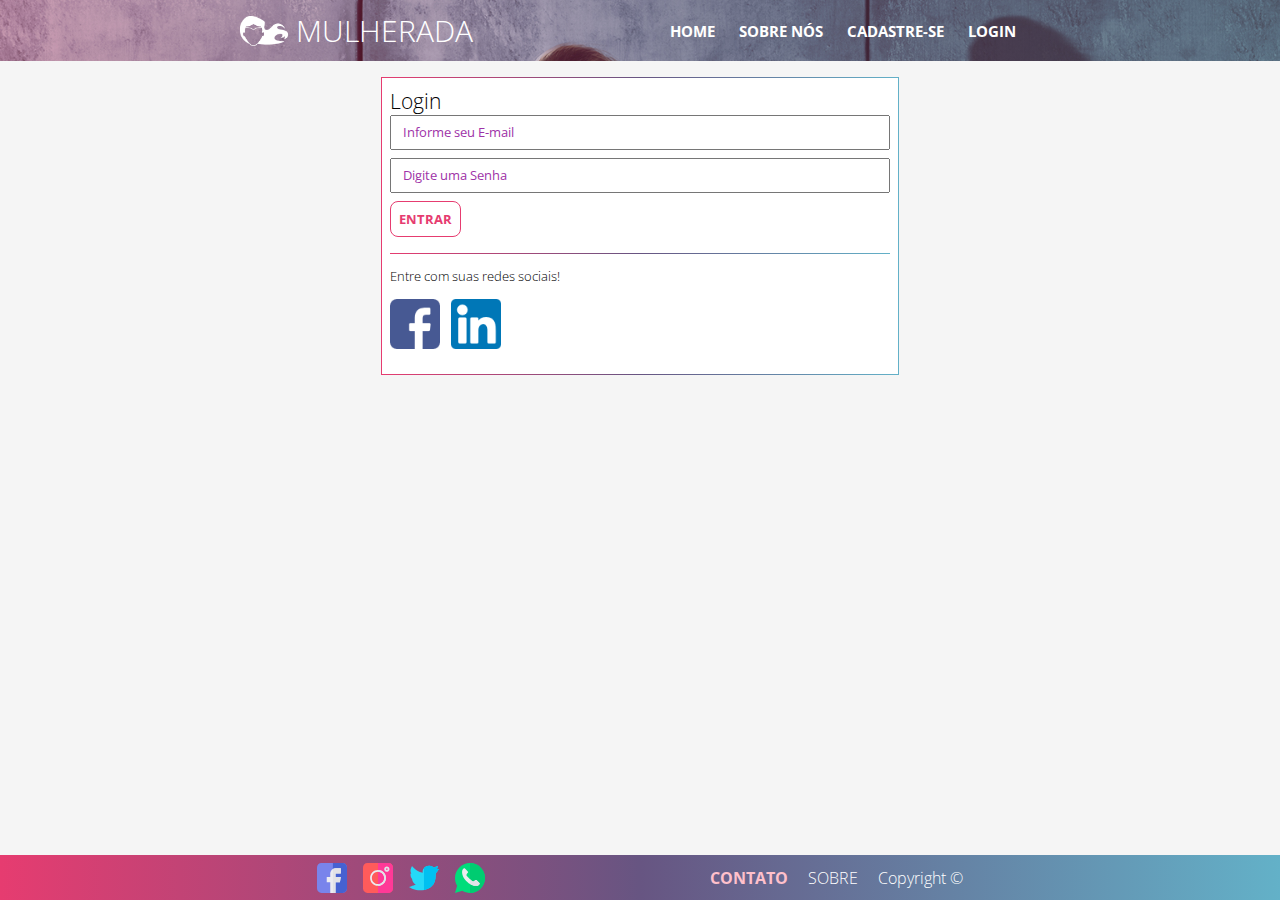
<file: login.html>
<!DOCTYPE html>
<html lang="pt-br">

    <head>
        <meta charset="UTF-8">
        <meta name="viewport" content="width=device-width, initial-scale=1.0">
        <meta http-equiv="X-UA-Compatible" content="ie=edge">
        <title>MULHERADA</title>
        <link href="https://fonts.googleapis.com/css?family=Open+Sans:300" rel="stylesheet">
        <link rel="stylesheet" href="./css/main.css">
        <link rel="stylesheet" href="./css/usuario.css">
    </head>

    <body>
        <!--Esse container-body deixa todo a página centralizada com margem igual -->
        <!-- <div class="container-body"></div> -->
        <!-- HEADER FIXO -->
        <header>
            <div class="container">
                <div>
                    <img src="./img/ww_white.png" />
                    <span class="mulherada-logo">MULHERADA</span>
                </div>
                <nav>
                    <a href="index.html">Home</a>
                    <a href="sobrenos.html">Sobre nós</a>
                    <a href="cadastro-usuario.html">Cadastre-se</a>
                    <a href="login.html">Login</a>
                </nav>
            </div>
        </header>


        <!-- MAIN -->
        <main>

            <div class="centralizado">

                <form class="form-usuario borda-padrao" name="formUsuario" action="" method="POST">

                    <span class="user">Login</span>

                    <input type="email" name="email" required="required" placeholder="Informe seu E-mail">
                    <input type="password" name="senha" required="required" placeholder="Digite uma Senha">
                    <a href="index-logado.html" class="button" type="submit">Entrar</a>

                    <div class="divisor-horizontal"></div>

                    <p> Entre com suas redes sociais!</p>

                    <p class="botoes-rede-social">
                        <img src="./img/facebook.png">
                        <img src="./img/linkedin.png">
                    </p>
                </form>
            </div>
        </main>

        <footer class="centralizado">
            <div class="container">
                <div class="img-footer">
                    <img src="./img/facebook (1).svg" alt="facebook" srcset="">
                    <img src="./img/instagram (1).svg" alt="instagran" srcset="">
                    <img src="./img/twitter.svg" alt="twitter" srcset="">
                    <img src="./img/whatsapp.svg" alt="whatsapp" srcset="">
                </div>
                <ul>
                    <li><a class="email-index" href="mailto:priscilauchoaa@gmail.com" target="_top">CONTATO</a></li>
                    <li>SOBRE</li>
                    <li>Copyright ©</li>
                </ul>
            </div>
        </footer>
    </body>

</html>
</file>
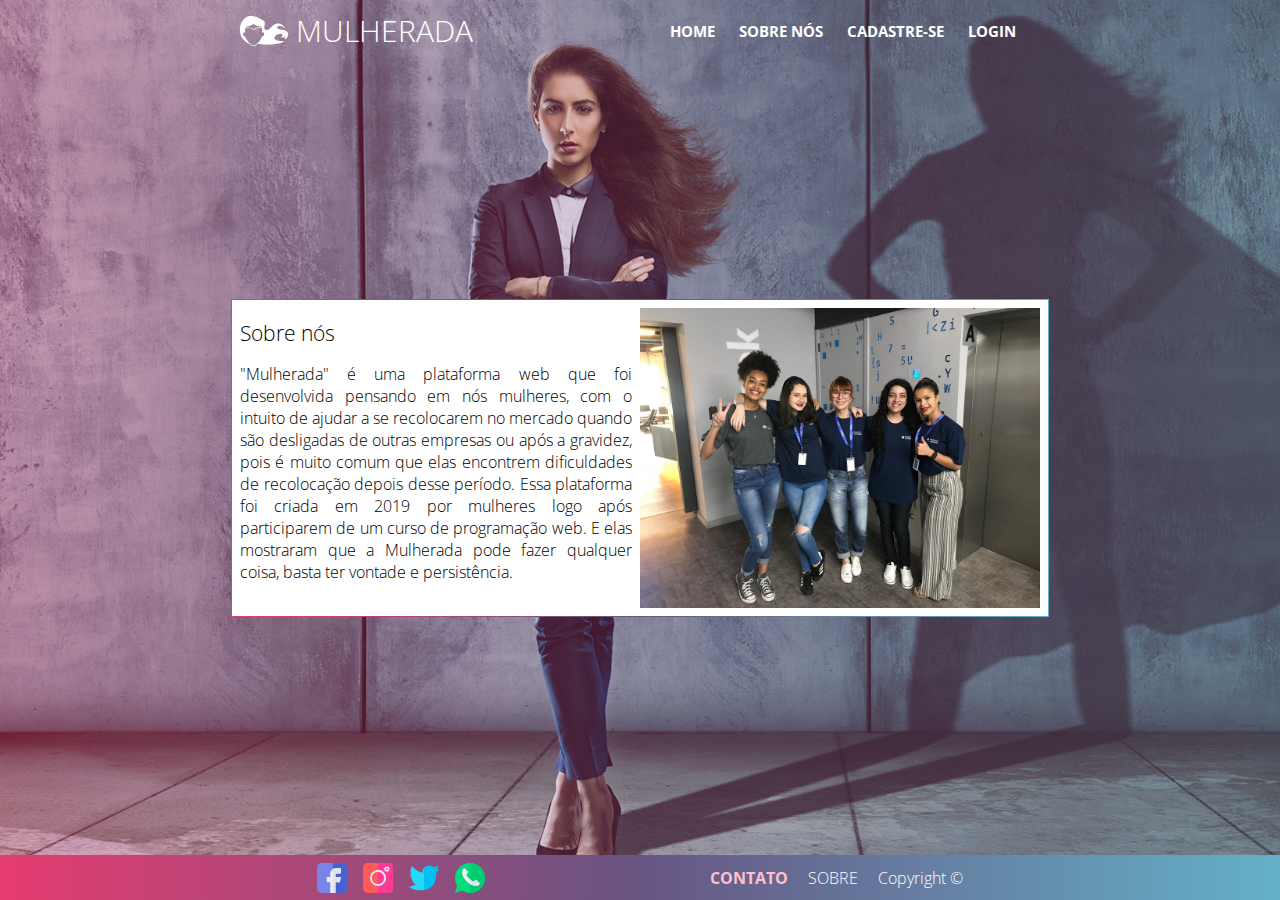
<file: sobrenos.html>
<!DOCTYPE html>
<html lang="pt-br">
    <head>
        <meta charset="UTF-8">
        <meta name="viewport" content="width=device-width, initial-scale=1.0">
        <meta http-equiv="X-UA-Compatible" content="ie=edge">
        <title>MULHERADA</title>
        <link href="https://fonts.googleapis.com/css?family=Open+Sans:300" rel="stylesheet">
        <link rel="stylesheet" href="./css/main.css">
        <link rel="stylesheet" href="./css/sobrenos.css">
    </head>
    
    <body>
        <!--Esse container-body deixa todo a página centralizada com margem igual -->
        <!-- <div class="container-body"></div> -->
        <!-- HEADER FIXO -->
        <header>
            <div class="container">
                <div>
                    <img src="./img/ww_white.png" />
                    <span class="mulherada-logo">MULHERADA</span>
                </div>
                <nav>
                    <a href="index.html">Home</a>
                    <a href="sobrenos.html">Sobre nós</a>
                    <a href="cadastro-usuario.html">Cadastre-se</a>
                    <a href="login.html">Login</a>
                </nav>
            </div>
        </header>

        <!-- MAIN -->
        <main>  
            <section class="main-sobre centralizado">
                <div class="sobre container borda-padrao">
                    <div class="detalhes">
                        <span class="titulo">Sobre nós</span>
                        <article class="descricao">
                            "Mulherada" é uma plataforma web que foi desenvolvida pensando em nós mulheres, com o intuito de ajudar a se recolocarem no mercado quando são desligadas de outras empresas ou após a gravidez, pois é muito comum que elas encontrem dificuldades de recolocação depois desse período. Essa plataforma foi criada em 2019 por mulheres logo após participarem de um curso de programação web. E elas mostraram que a Mulherada pode fazer qualquer coisa, basta ter vontade e persistência.
                        </p> 
                    </div>
                    <img src="./img/sobrenos.jpeg" alt="" srcset=""/>
                </div>
            </section>
        </main>
        
        <!-- FOOTER FIXO-->
        <footer class="centralizado">
            <div class="container">
                <div class="img-footer">
                    <img src="./img/facebook (1).svg" alt="facebook" srcset="">
                    <img src="./img/instagram (1).svg" alt="instagran" srcset="">
                    <img src="./img/twitter.svg" alt="twitter" srcset="">
                    <img src="./img/whatsapp.svg" alt="whatsapp" srcset="">
                </div>
                <ul>
                    <li><a class="email-index" href="mailto:priscilauchoaa@gmail.com" target="_top">CONTATO</a></li>
                    <li>SOBRE</li>
                    <li>Copyright ©</li>
                </ul>
            </div>
        </footer>

    
</html>
</file>
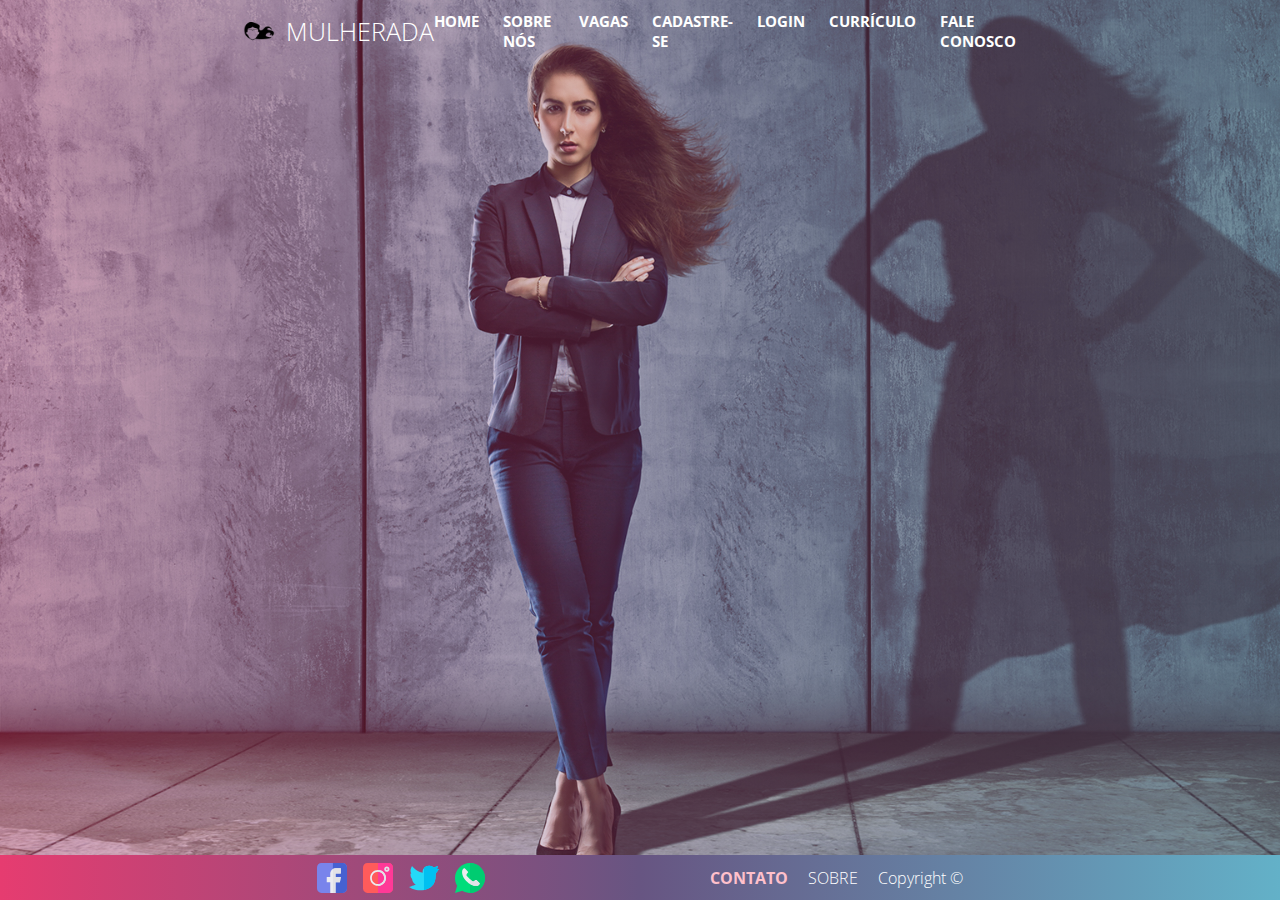
<file: vagas.html>
<!-- PRISCILA - vagas encontradas -->

<!DOCTYPE html>
<html lang="pt-br">
    <head>
        <meta charset="UTF-8">
        <meta name="viewport" content="width=device-width, initial-scale=1.0">
        <meta http-equiv="X-UA-Compatible" content="ie=edge">
        <title>MULHERADA</title>
        <link href="https://fonts.googleapis.com/css?family=Open+Sans:300" rel="stylesheet">
        <link rel="stylesheet" href="./css/main.css">
    </head>
    
    <body>
        <!--Esse container-body deixa todo a página centralizada com margem igual -->
        <!-- <div class="container-body"></div> -->
       <!-- HEADER FIXO -->
        <header>
            <div class="container">
                <div>
                    <img src="./img/icone1.png    " />
                    <span>MULHERADA</span>
                </div>
                <nav>
                    <a href="index.html">Home</a>
                    <a href="sobrenos.html">Sobre nós</a>
                    <a href="vagas.html">Vagas</a>
                    <a href="usuario.html">Cadastre-se</a>
                    <a href="usuario.html">Login</a>
                    <a href="curriculo.html">Currículo</a>
                <a href="faleconosco.html">fale Conosco</a>
                    
                    
                </nav>
            </div>
        </header>
        <main>
            
        </main>
        <footer class="centralizado">
                <div class="container">
                    <div class="img-footer">
                        <img src="./img/facebook (1).svg" alt="facebook" srcset="">
                        <img src="./img/instagram (1).svg" alt="instagran" srcset="">
                        <img src="./img/twitter.svg" alt="twitter" srcset="">
                        <img src="./img/whatsapp.svg" alt="whatsapp" srcset="">
                    </div>
                    <ul>
                        <li><a class="email-index" href="mailto:priscilauchoaa@gmail.com" target="_top">CONTATO</a></li>
                        <li>SOBRE</li>
                        <li>Copyright ©</li>
                    </ul>
                </div>
            </footer>
</body>
</html>
</file>
<file: css/main.css>
/* 

header e footer:
    height: 45px

dimensões (ícones, padding, margin):
    - pequeno     : 8px;
    - médio       : 16px;
    - grande      : 24px
    - extra-grande: 32px
    
container:
    - width: 800px;

cores:
    - principal: rgba(151, 15, 163, 0.548);


*/

/* GERAL */

html, body {
    width: 100%;
    height: 100%;
    margin: 0;
    padding: 0;
    font-family: 'Open Sans', sans-serif, light;
    font-weight : lighter;
}

body {
    background-image: linear-gradient(to right, rgba(230,60,112,0.3), rgba(103,85,130, 0.3), rgba(99,177,200, 0.3)), url(../img/woman1.jpg);
    background-repeat: no-repeat;
    background-size: cover;
}

a {
    color: #82c0d3;
    font-weight: bold;
    text-decoration: none;
}

/* CONTAINER */

.container {
    width: 800px;
}

/* CENTRALIZADO */

.centralizado,
.centralizado .container{
    align-items: center;
    display: flex;
    justify-content: center;
}



/* HEADER */

header {
    color: white;
    display: flex;
    justify-content: center;
    padding: 8px 24px;
    height: 45px;
}
header div.container {
    align-items: center;
    display: flex;
    justify-content: space-between;
}
header div.container nav {    
    display: flex;
    flex-direction: row;
    justify-content: right;
}
header div.container nav a {
    display: flex;
    text-decoration: none;
    text-transform: uppercase;
    color: white;
    font-size: 15px;
    margin-right: 24px;   
}

header div.container nav a:hover { 
    color: rgba(248, 29, 212, 0.973);
}

header div.container nav a div {
    text-transform: lowercase;
    margin-right: 5px;
}

header div.container div {    
    align-items: center;
    display: flex;
    flex-direction: row;
    justify-content: left;   
}
header div.container div img {
    height: 30px;
    margin-right: 8px;
    
}

header .container div .mulherada-logo {
    font-family: -apple-system, BlinkMacSystemFont, 'Segoe UI', Roboto, Oxygen, Ubuntu, Cantarell, 'Open Sans', 'Helvetica Neue', sans-serif;
    font-size: 30px;
}

header span{
    font-size: 25px;
    /* color: white; */
}

/* CORPO */

main {
    /* background: url(img/main-background.jpg) no-repeat left top, linear-gradient(to right, rgba(230,60,112,0.3), rgba(103,85,130, 0.3), rgba(99,177,200, 0.3)); */
    position: center;
    align-items: flex-start;
    flex-direction: row;
    height: auto;
    min-height: calc(100% - 156px);
    padding-top: 50px;
    overflow-y: auto;
}

main img{
    height: 400px;
    display: flex;
    flex-direction: column;
    justify-content: center;
    

}

main div.container {
    display: flex;
    justify-content: left;
}

/* BUSCA CONTAINER */

.busca-container  {
    background: rgba(0, 0, 0, 0.2);
    height: 100px;
    width: 100%;
}
.busca-container section {
    display: flex;
    justify-content: center;
    flex-direction: row;
}


.busca-container section input{
    display: flex;
    font-size: 18pt;
    background: linear-gradient(21deg,rgba(233, 230, 231, 0.295), rgba(233, 230, 231, 0.507));
    border-radius: 9999em;
    margin-left: 10px; 
    padding: 3px;
    justify-content: space-between;
    flex-direction: row;
    text-align: center;
    
}

focus + span {
    opacity: 1;
    transform: scale(1);
}

::placeholder {
    color: white;
    font-size: 25px;
    font-family: 'Open Sans', sans-serif;
    padding: 3px;
    text-align: center;
}

.botao-busca{

    height: 30px;
}
button{
    background-image: rgba(230,60,112,0.3);
    border-radius: 5px;
    height: 40px;
    width: 90px;
}

hover:button { 
    background-position: right center; 
}


.busca-container section span {
    display: inline;
    font-size: 25pt;
    color: white;
   
}

.busca-container section input {
    background-color:rgba(248, 241, 241, 0.37);
    color:white;
    border: 1px solid white;
    border-radius: 8px;
    outline:none;
    -webkit-transition:height 1s;
    transition: 0.2s ease-in transform;
    width: 300px;
    margin-left: 0px;
    margin-right: 24px;
    padding-top: 5px;
    height: 40px;
    font-size: 20pt;
    padding: 3px;

}

.busca-container section input:focus {
    transform: scale(1.05);
    font-size: 20pt;
    padding: 3px;
}

/* TEXTO CONTAINER */

.texto-container .container {
    flex-direction: column;
    
}

.texto-container p {
    color: white;
    font-size: 23pt;
    text-align: center;
}

/* CONTEUDO CONTAINER */

.conteudo-container .container {    
    background-color: rgba(255, 255, 255, 0.075);
    border-radius: 8px;
    flex-direction: row;
    justify-content: space-around;
    padding: 8px;
    width: 600px;
}

.conteudo-container a {

    background-color: white;
    border-radius: 5px;
    color: #E63C70;
    font-size: 16pt;
    width: 250px;
    height: 30px;
    text-align: center;
}

/* DIVISOR HORIZONTAL */

.divisor-horizontal {
    background-image: linear-gradient(to right, #E63C70, #675582, #63B1C8);
    display: block;
    height: 1px;
    margin: 8px;
    width: calc(100% - 16px);
}

/* FOOTER */

footer {
    background-image: linear-gradient(to right, #E63C70, #675582, #63B1C8);
    height: 45px;
    color: white;
    flex-direction: row;
    margin: 0%;
}

footer .container {
    justify-content: space-around !important;
}
footer .container ul {
    margin: 0;
}
footer .container ul li {
    display: inline;
    margin-left: 16px;
}
footer .container .img-footer {
    display: flex;
    flex-direction: row;
}
footer .container .img-footer img {
    height: 30px;
    margin-right: 16px;
    width: 30px;
}

.email-index{
    color: pink;
    margin: 0%;
    text-align: center;
    text-decoration:none;

}

/* DIVISAO */

.divisao {

    background-color: rgba(255, 255, 255, 0.24);
    height: calc(100% - 16px);
    margin: 8px 0;
    width: 1px;
}

.rodape{
    display: flex;
    justify-content: center;
    text-align: center;
    flex-direction: column;

}


.padding-padrao {
    padding: 8px 16px;
}
    
.borda-padrao {
    border: 1px solid transparent;
    border-image: linear-gradient(to right, #E63C70, #675582, #63B1C8);
    border-image-slice: 1;
}

/* BOTAO */

.button,
button,
input[type=submit] {
    font-size: 16pt;
    font-weight: bold;
    border: 1px solid #E63C70;
    border-radius: 8px;
    color: #E63C70;
    cursor: pointer;
    font-family: 'Open Sans', sans-serif, light;
    font-size: 10pt;
    font-stretch: bold;
    text-transform: uppercase;
    padding: 8px;
    width: auto;
    transition: 100ms ease-in background-color, 100ms ease-in color;
}

.button:hover,
button:hover,
input[type=submit]:hover { 
    background-color: #E63C70;
    color: white;
}
</file>
<file: css/stylesAvaliacao.css>
body{
    margin:0;
}

form{
    width: 800px;
    background-color: gainsboro;
    display:flex;
    justify-content: center;
    flex-direction: row;
    margin:0;
}

.avaliacao-empresa{
    display: flex;
    flex-flow: column wrap;
    width: 250px;
    
}

.botao-avaliacao{
    background: rgba(128, 0, 128, 0.801);
    width: 100px;
    border-radius: 5px ;
    color: white;
    
}
::placeholder{
    color: rgb(174, 45, 185);
}
input, textarea {
    display: flex;
    justify-content: center;
    flex-direction: center;
    width: 470px;
    padding: 10px;
    border-radius: 8px;
    margin: 3px;


main{
    display: flex;
    background-position: center;
    background-size: cover;
    justify-content: center;
}

h1{
    font-weight: 900;
    color: white;
    justify-content: center;
  
}
p{
    font-weight: 900;
    color: white;  
    justify-content: center;
  
}

.centralizarH1{
    display: flex;
    justify-content: center;
}

.centralizarP{
    display:flex;
    justify-content: center;
}
</file>
<file: css/usuario.css>
/* MAIN */

main {
    background-color: rgba(245, 245, 245, 1);
    min-height: calc(100% - 106px);
    padding-top: 0;
}

.form-usuario {
    background-color: white;
    font-size: 10pt;
    margin-top: 16px;
    padding: 8px;
    width: 500px;
}

.form-usuario .user {
    font-size: 16pt;
}

.form-usuario input::placeholder {
    color: rgb(158, 51, 168);
    text-align: left;
    font-size: 10pt;
}

.form-usuario a.button,
.form-usuario input {
    display: block;
    font-size: 10pt;
    width: calc(100% - 20px);
    padding: 8px;
    margin-bottom: 8px;
}

.form-usuario a.button {
    display: inline-block;
    margin-left: 0;
    width: auto;
}

.form-usuario a {
    margin-left: 8px;
}

.form-usuario .enviar input {
    background: rgba(128, 0, 128, 0.801);
    width: 100px;
    padding: 10px;
    font-weight: bold;
    border-radius: 5px;
    border: 1px solid rgb(113, 10, 124);;
    color: white;
    cursor: pointer;
}

.form-usuario .divisor-horizontal {
    margin-left: 0;
    width: 100%;
}

.enviar input:hover {
    background: rgba(197, 69, 107, 0.411);
    opacity: 10;
}

.entrar input { 
    background: rgba(128, 0, 128, 0.801);
    width: 100px;
    padding: 10px;
    font-weight: bold;
    border-radius: 5px ;
    border: 1px solid rgb(113, 10, 124);
    color: white;
    cursor: pointer;
}

.entrar input:hover {
    background: rgba(197, 69, 107, 0.411);
    opacity: 10;
}

/* BOTAO REDE SOCIAL */

.botoes-rede-social {
    cursor: pointer;
}

.botoes-rede-social img {
    display: inline;
    height: 50px;
    margin-right: 8px;
}
</file>
<file: css/depoimento.css>
.depoimento { 
    align-items: center;
    display:flex;
    flex-flow:column;
    background-color: gainsboro; 
    width: 350px;
    height: 450px;
    margin-left: 500px;
}

h1 {
    color:white;
    text-align: center; 
}

textarea {
    border-radius:8px;
    height: 150px; 
    resize: none;
    width: 300px;
}


input {
    border-radius:8px;
    width: 300px;
    height: 20px;
} 

button {
    border-radius:8px;
    display: flex;
    height: 26px;
    margin-top: 1em;
    width: 56px;
}
</file>
<file: css/descricao-vaga.css>
/* MAIN */

main {
    background-color: rgba(245, 245, 245, 1);
    min-height: calc(100% - 106px);
    padding-top: 0;
}

/* LISTA CONTEUDO */

.detalhe-conteudo.container {
    align-items: flex-start;
    justify-content: left;
    padding: 16px 0;
}

/* PAINEL USUARIO */

.painel-empresa {
    background-color: white;
    margin-left: 16px;
    width: 300px;
}

.painel-empresa .foto-container {
    display: flex;
    height: 90px;
    justify-content: center;
}

.painel-empresa .foto-container .cover {
    background-image: linear-gradient(to right, rgba(86,200,195,0.3), rgba(104,225,142, 0.3));
    position: absolute;
    height: 50px;
    width: 255px;
    z-index: 0;;
}

.painel-empresa .foto-container img {
    border: 2px solid white;
    margin-top: 16px;
    max-height: 66px;
    max-width: 66px;
    z-index: 1;
}

.painel-empresa .nome,
.painel-empresa .cargo {
    display: block;
    text-align: center;
}

.painel-empresa .nome {
    font-size: 16pt;
    font-weight: bold;
    text-transform: uppercase;
}

.painel-empresa .cargo {
    font-size: 10pt;
}

.painel-empresa .bio {
    padding: 0 8px 8px 8px;
    font-size: 10pt;
}

/* LISTA RESULTADO */

.detalhe-container {
    background-color: white;
    width: calc(100% - 200px);
    overflow-y: auto;
    padding: 8px;
}

/* VAGA */

.detalhe-container .nome {
    font-size: 24pt;
}

.detalhe-container article,
.detalhe-container span {
    display: block;
    font-size: 10pt;
}

.detalhe-container .cidade {

    float: right;
}

.detalhe-container .salario {    
    font-weight: bold;
}

.detalhe-container .descricao {
    margin-top: 8px;
    white-space: pre-wrap;
    text-overflow: ellipsis;
    width: 100%;
    overflow-x: hidden;
}

.detalhe-container .aplicar {
    float: right;
    color: #E63C70;
}

.detalhe-container .salario,
.detalhe-container .aplicar {
    font-size: 18pt;
}
</file>
<file: css/contato.css>
.faleConosco {
    align-items: center;
    display: flex;
    flex-flow: column;    
    background-color: gainsboro; 
    width: 350px;
    margin-left: 500px;
}


textarea {
    border-radius: 8px;
    height: 150px;
    resize: none;
    width: 300px;   
}
    
button {
    border-radius: 8px;
    display: flex;
    height: 26px;
    margin-top: 1em; 
    width: 56px;
}
    
input {
    border-radius:8px;
    width: 300px;
    height: 20px;
} 
    
h1 {
    text-align: center;
    color: white;
}
</file>
<file: css/lista-vagas.css>
/* MAIN */

main {
    background-color: #F5F5F5;    
    min-height: calc(100% - 106px);
    padding-top: 0;
}

/* LISTA CONTEUDO */

.lista-conteudo.container {
    align-items: flex-start;
    justify-content: left;
    padding: 16px 0;
}

/* PAINEL USUARIO */

.painel-usuario {
    background-color: white;
    width: 200px;
}

.painel-usuario .foto-container {
    display: flex;
    height: 90px;
    justify-content: center;
}

.painel-usuario .foto-container .cover {
    background-image: linear-gradient(to right, rgba(230,60,112,0.3), rgba(103,85,130, 0.3), rgba(99,177,200, 0.3));
    position: absolute;
    height: 50px;
    width: 200px;
    z-index: 0;;
}

.painel-usuario .foto-container img {
    border: 2px solid white;
    margin-top: 16px;
    border-radius: 50%; 
    max-height: 66px;
    max-width: 66px;
    z-index: 1;
}

.painel-usuario .nome,
.painel-usuario .cargo {
    display: block;
    text-align: center;
}

.painel-usuario .nome {
    font-size: 16pt;
    font-weight: bold;
}

.painel-usuario .cargo {
    font-size: 10pt;
}

.painel-usuario .bio {
    padding: 0 8px 8px 8px;
    font-size: 10pt;
}

/* LISTA RESULTADO */

.lista-resultado {
    background-color: white;
    margin-left: 16px;
    width: calc(100% - 200px);
    overflow-y: auto;
}

.lista-resultado .item {
    padding: 8px;
}

/* VAGA */

.item.vaga {
    margin-bottom: 16px;
}

.item.vaga .nome {
    font-size: 16pt;
}

.item.vaga article,
.item.vaga span {
    display: block;
    font-size: 10pt;
}

.item.vaga .cidade {

    float: right;
}

.item.vaga .salario {    
    font-weight: bold;
}

.item.vaga .descricao {
    margin-top: 8px;
    text-overflow: ellipsis;
}

.item.vaga .aplicar {
    margin-top: 8px;
    color: #E63C70;
}
</file>
<file: css/sobrenos.css>
/* MAIN */

main {
    min-height: calc(100% - 106px);
    padding-top: 0;
    display: flex;
    align-items: center;
    justify-content: center;
}

/* SOBRE NÓS */

.main-sobre .sobre {
    background-color: white;
    padding: 8px;
}

.main-sobre .sobre .titulo {
    display: block;
    font-size: 16pt;
    margin-bottom: 16px;
}

.main-sobre .sobre .descricao {
    text-align: justify;
}

.main-sobre .sobre img {
    height: auto;
    margin-left: 8px;
    width: 400px;
}
</file>
